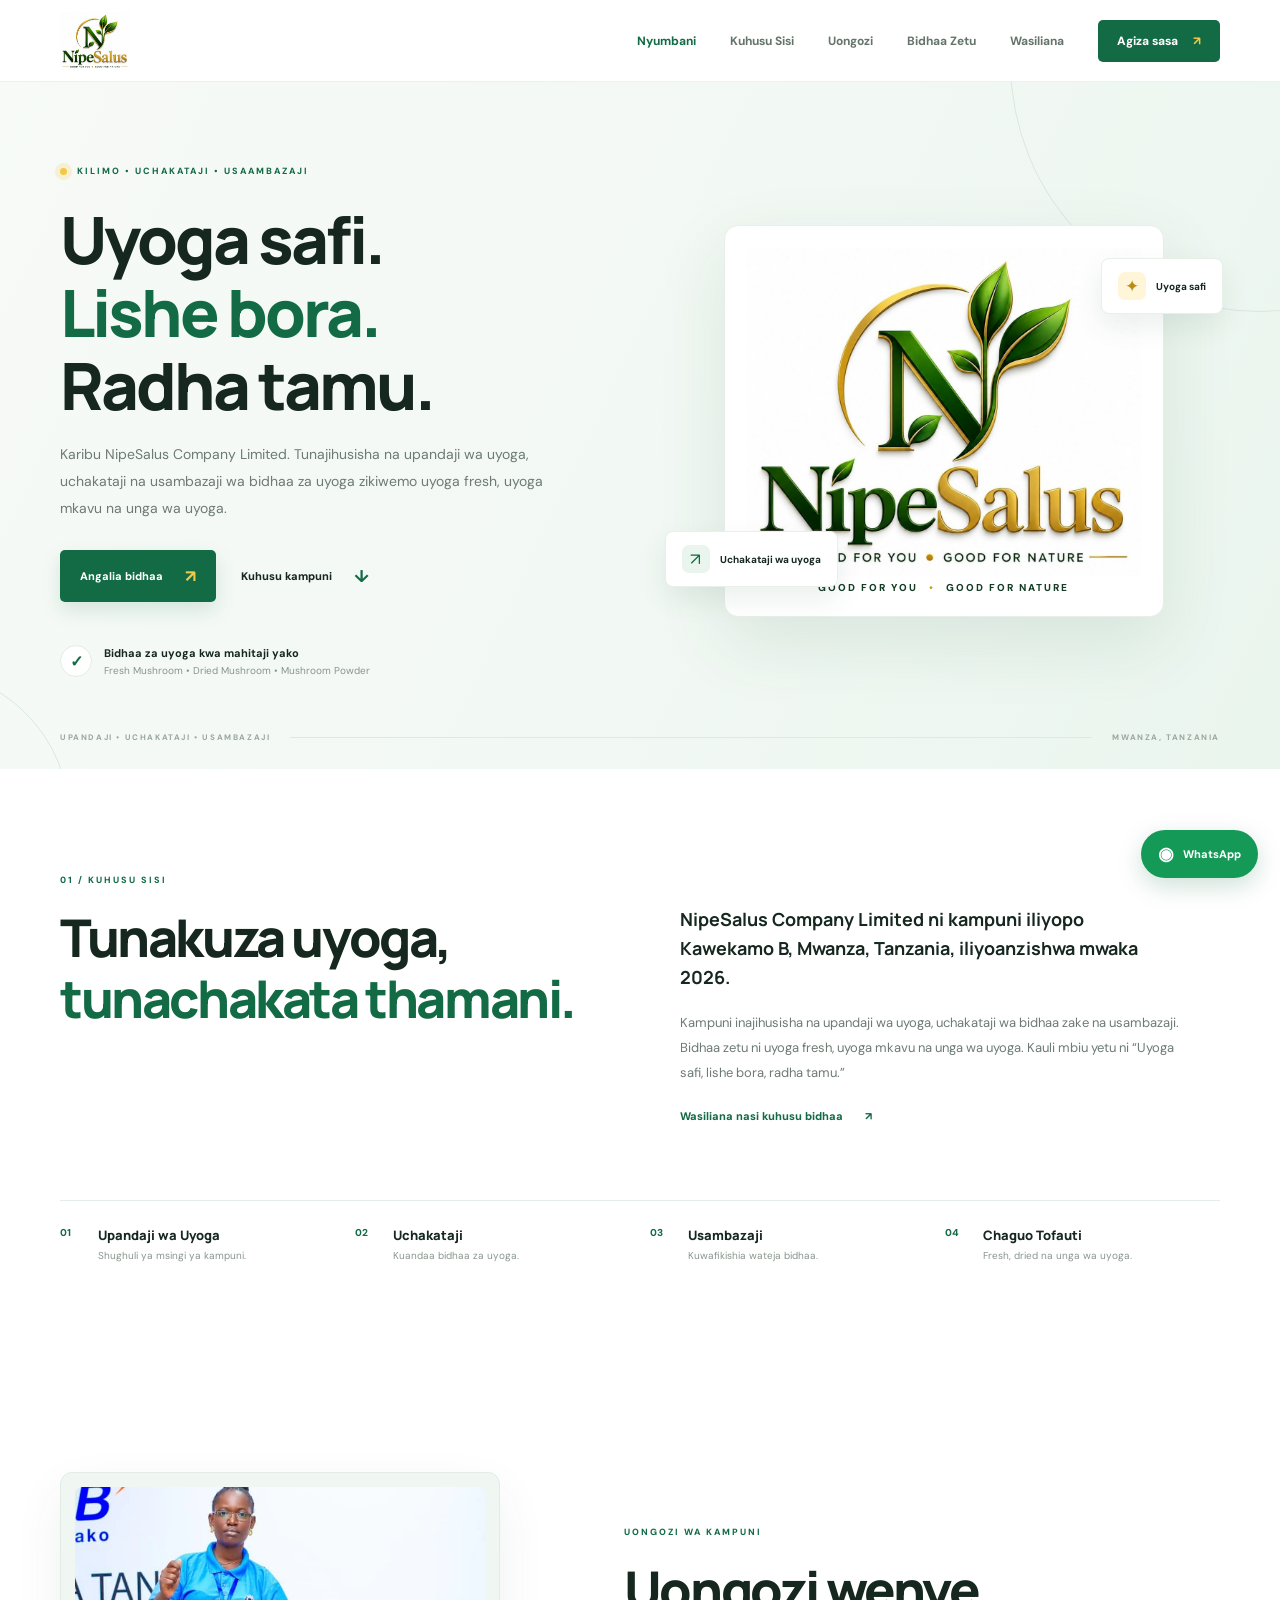
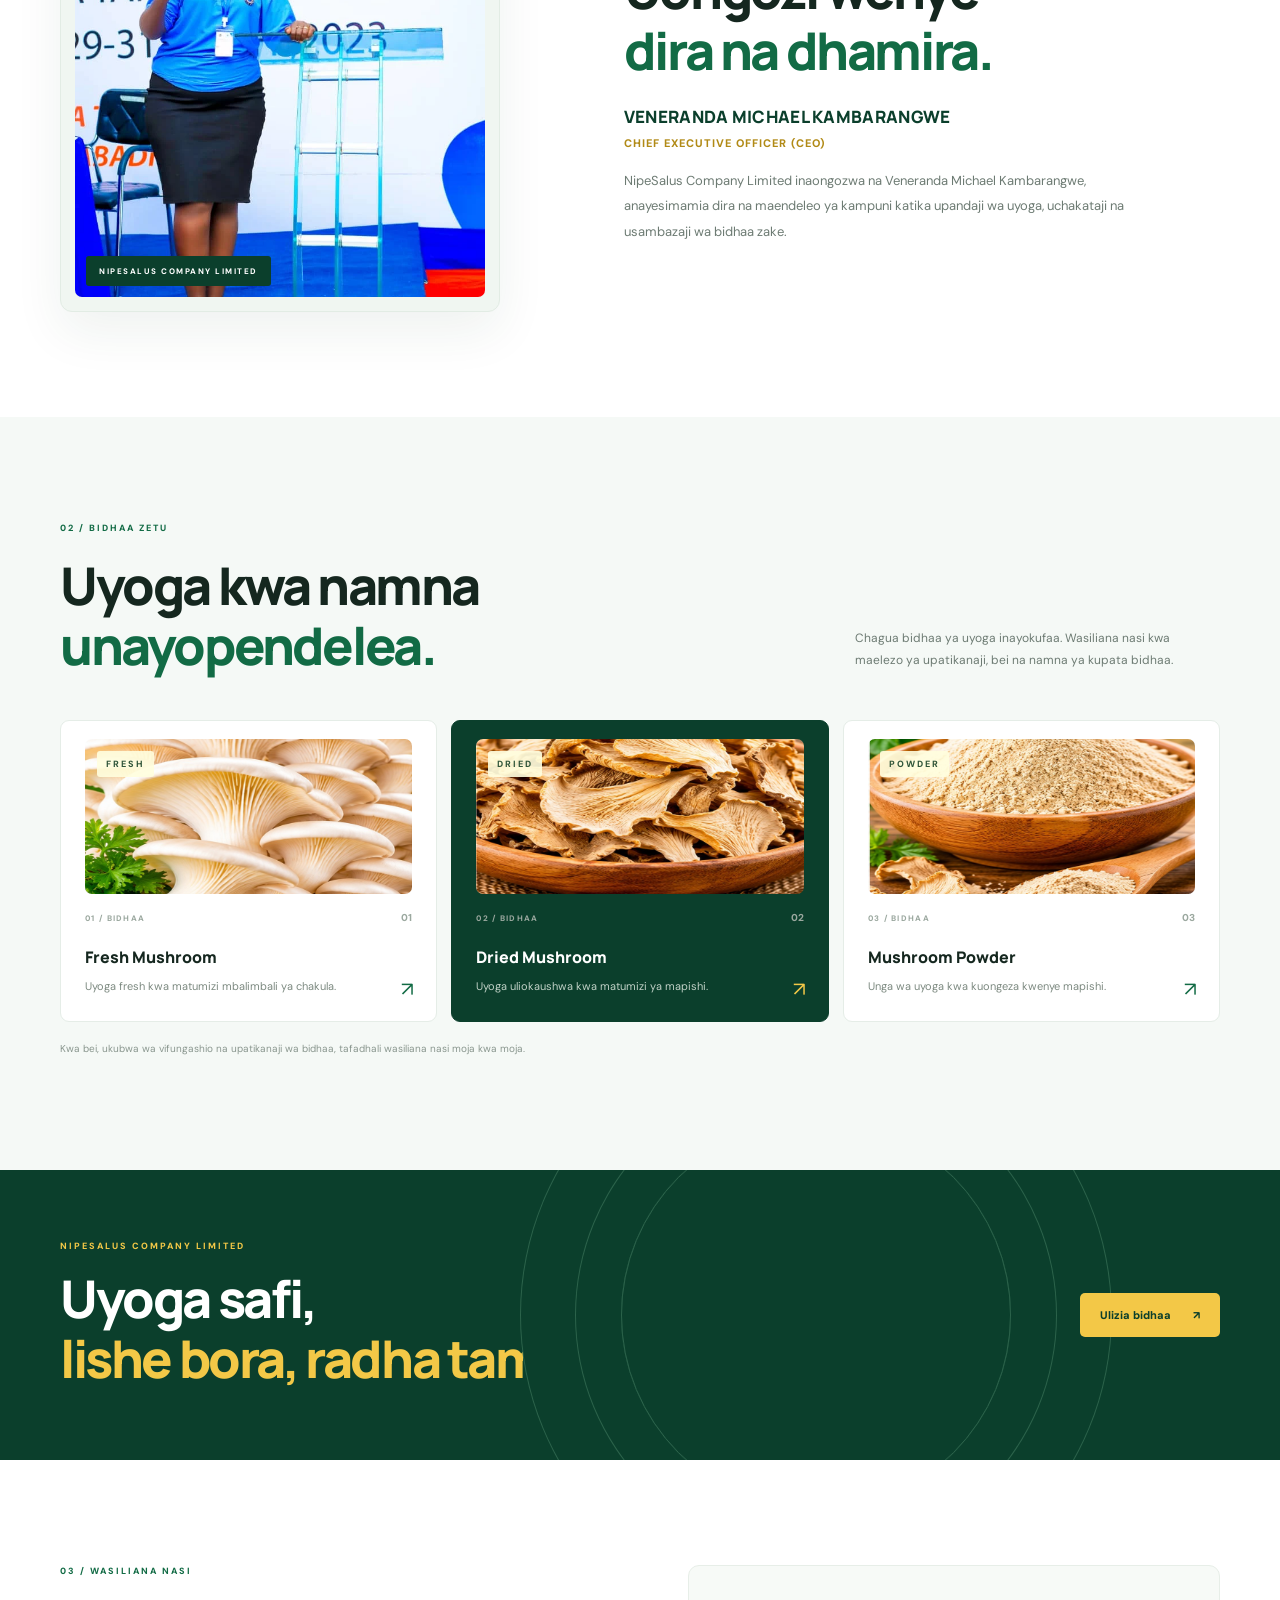
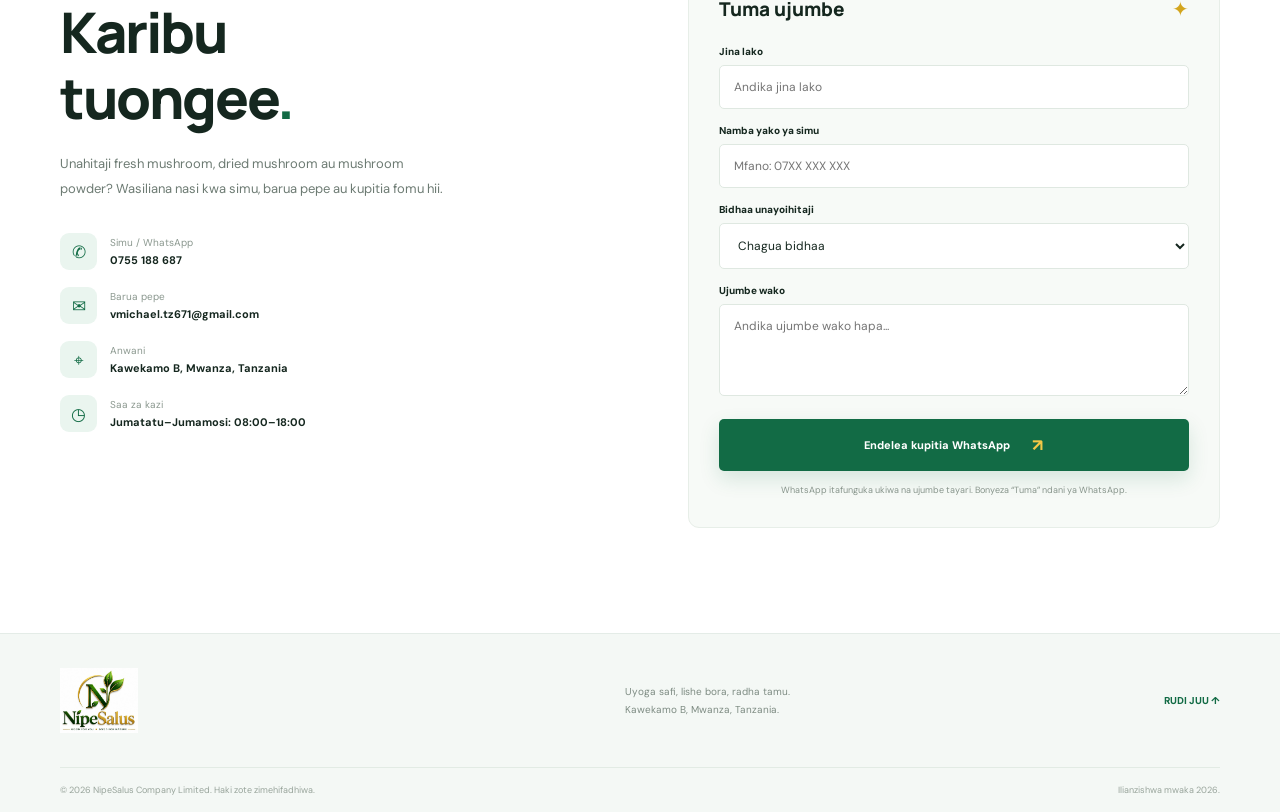
<file: index.html>
<!DOCTYPE html>
<html lang="sw">
<head><meta name="google-site-verification" content="c5DH0BbM_7Iq40_Uz6I-MLhCEHagYFZT94vHv1Lw2dY" />
  <meta charset="UTF-8">
  <meta name="viewport" content="width=device-width, initial-scale=1.0">
  <meta name="description" content="NipeSalus Company Limited ya Mwanza: upandaji wa uyoga, uchakataji na usambazaji wa uyoga fresh, dried na mushroom powder. Uyoga safi, lishe bora, radha tamu.">
  <meta name="theme-color" content="#126b45">
  <title>NipeSalus Company Limited | Uyoga Safi, Lishe Bora, Radha Tamu</title>
  <link rel="preconnect" href="https://fonts.googleapis.com">
  <link rel="preconnect" href="https://fonts.gstatic.com" crossorigin>
  <link href="https://fonts.googleapis.com/css2?family=DM+Sans:wght@400;500;600;700;800&family=Manrope:wght@400;500;600;700;800&display=swap" rel="stylesheet">
  <link rel="stylesheet" href="style.css">
  <script src="script.js" defer></script>
</head>
<body>
  <header class="header">
    <nav class="nav container" aria-label="Menyu kuu">
      <a class="brand" href="#nyumbani" aria-label="NipeSalus mwanzo">
        <img class="brand-logo" src="assets/nipesalus-logo.jpg" alt="Nembo ya NipeSalus Company Limited">
      </a>
      <button class="menu-toggle" type="button" aria-label="Fungua menyu" aria-expanded="false" aria-controls="nav-links">
        <span></span><span></span><span></span>
      </button>
      <div class="nav-links" id="nav-links">
        <a class="nav-link active" href="#nyumbani">Nyumbani</a>
        <a class="nav-link" href="#kuhusu">Kuhusu Sisi</a>
        <a class="nav-link" href="#uongozi">Uongozi</a>
        <a class="nav-link" href="#bidhaa">Bidhaa Zetu</a>
        <a class="nav-link" href="#wasiliana">Wasiliana</a>
        <a class="nav-cta" href="#wasiliana">Agiza sasa <span>↗</span></a>
      </div>
    </nav>
  </header>

  <main>
    <section class="hero" id="nyumbani">
      <div class="hero-shape shape-one"></div><div class="hero-shape shape-two"></div>
      <div class="container hero-grid">
        <div class="hero-copy">
          <div class="eyebrow"><i></i> KILIMO • UCHAKATAJI • USAAMBAZAJI</div>
          <h1>Uyoga safi.<br><span>Lishe bora.</span><br>Radha tamu.</h1>
          <p class="hero-text">Karibu NipeSalus Company Limited. Tunajihusisha na upandaji wa uyoga, uchakataji na usambazaji wa bidhaa za uyoga zikiwemo uyoga fresh, uyoga mkavu na unga wa uyoga.</p>
          <div class="hero-actions">
            <a class="button button-primary" href="#bidhaa">Angalia bidhaa <span>↗</span></a>
            <a class="button button-quiet" href="#kuhusu">Kuhusu kampuni <span>↓</span></a>
          </div>
          <div class="hero-note"><span class="note-icon">✓</span><span><b>Bidhaa za uyoga kwa mahitaji yako</b><small>Fresh Mushroom • Dried Mushroom • Mushroom Powder</small></span></div>
        </div>
        <div class="hero-art logo-art" aria-label="Nembo ya NipeSalus Company Limited">
          <div class="art-ring ring-a"></div><div class="art-ring ring-b"></div>
          <div class="logo-panel"><img src="assets/nipesalus-logo.jpg" alt="NipeSalus — Good for You, Good for Nature"><p>GOOD FOR YOU <span>•</span> GOOD FOR NATURE</p></div>
          <div class="floating floating-top"><span>✦</span><b>Uyoga safi</b></div>
          <div class="floating floating-bottom"><span>↗</span><b>Uchakataji wa uyoga</b></div>
        </div>
      </div>
      <div class="container hero-foot"><span>UPANDAJI • UCHAKATAJI • USAMBAZAJI</span><i></i><span>MWANZA, TANZANIA</span></div>
    </section>

    <section class="about section-pad" id="kuhusu">
      <div class="container">
        <div class="about-grid">
          <div><div class="kicker">01 / KUHUSU SISI</div><h2>Tunakuza uyoga,<br><span>tunachakata thamani.</span></h2></div>
          <div class="about-copy">
            <p class="lead">NipeSalus Company Limited ni kampuni iliyopo Kawekamo B, Mwanza, Tanzania, iliyoanzishwa mwaka 2026.</p>
            <p>Kampuni inajihusisha na upandaji wa uyoga, uchakataji wa bidhaa zake na usambazaji. Bidhaa zetu ni uyoga fresh, uyoga mkavu na unga wa uyoga. Kauli mbiu yetu ni “Uyoga safi, lishe bora, radha tamu.”</p>
            <a class="text-link" href="#wasiliana">Wasiliana nasi kuhusu bidhaa <span>↗</span></a>
          </div>
        </div>
        <div class="values">
          <article><span>01</span><b>Upandaji wa Uyoga</b><small>Shughuli ya msingi ya kampuni.</small></article>
          <article><span>02</span><b>Uchakataji</b><small>Kuandaa bidhaa za uyoga.</small></article>
          <article><span>03</span><b>Usambazaji</b><small>Kuwafikishia wateja bidhaa.</small></article>
          <article><span>04</span><b>Chaguo Tofauti</b><small>Fresh, dried na unga wa uyoga.</small></article>
        </div>
      </div>
    </section>

    <section class="leadership section-pad" id="uongozi">
      <div class="container leadership-grid">
        <div class="leadership-photo-wrap">
          <img class="leadership-photo" src="assets/ceo-veneranda.webp" alt="Veneranda Michael Kambarangwe, CEO wa NipeSalus Company Limited">
          <span class="leadership-photo-label">NIPESALUS COMPANY LIMITED</span>
        </div>
        <div class="leadership-copy">
          <div class="kicker">UONGOZI WA KAMPUNI</div>
          <h2>Uongozi wenye<br><span>dira na dhamira.</span></h2>
          <h3>VENERANDA MICHAEL KAMBARANGWE</h3>
          <p class="leadership-role">Chief Executive Officer (CEO)</p>
          <p>NipeSalus Company Limited inaongozwa na Veneranda Michael Kambarangwe, anayesimamia dira na maendeleo ya kampuni katika upandaji wa uyoga, uchakataji na usambazaji wa bidhaa zake.</p>
        </div>
      </div>
    </section>

    <section class="services section-pad" id="bidhaa">
      <div class="container">
        <div class="services-heading">
          <div><div class="kicker">02 / BIDHAA ZETU</div><h2>Uyoga kwa namna<br><span>unayopendelea.</span></h2></div>
          <p>Chagua bidhaa ya uyoga inayokufaa. Wasiliana nasi kwa maelezo ya upatikanaji, bei na namna ya kupata bidhaa.</p>
        </div>
        <div class="service-grid product-grid">
          <article class="service-card product-card"><div class="product-visual"><img src="assets/fresh-mushroom.jpg" alt="Picha ya uyoga fresh"><span>FRESH</span></div><div class="service-top"><span class="product-tag">01 / BIDHAA</span><span>01</span></div><h3>Fresh Mushroom</h3><p>Uyoga fresh kwa matumizi mbalimbali ya chakula.</p><a href="#wasiliana" aria-label="Ulizia Fresh Mushroom">↗</a></article>
          <article class="service-card product-card featured"><div class="product-visual"><img src="assets/dried-mushroom.jpg" alt="Picha ya uyoga uliokaushwa"><span>DRIED</span></div><div class="service-top"><span class="product-tag">02 / BIDHAA</span><span>02</span></div><h3>Dried Mushroom</h3><p>Uyoga uliokaushwa kwa matumizi ya mapishi.</p><a href="#wasiliana" aria-label="Ulizia Dried Mushroom">↗</a></article>
          <article class="service-card product-card"><div class="product-visual"><img src="assets/mushroom-powder.jpg" alt="Picha ya unga wa uyoga"><span>POWDER</span></div><div class="service-top"><span class="product-tag">03 / BIDHAA</span><span>03</span></div><h3>Mushroom Powder</h3><p>Unga wa uyoga kwa kuongeza kwenye mapishi.</p><a href="#wasiliana" aria-label="Ulizia Mushroom Powder">↗</a></article>
        </div>
        <p class="service-disclaimer">Kwa bei, ukubwa wa vifungashio na upatikanaji wa bidhaa, tafadhali wasiliana nasi moja kwa moja.</p>
      </div>
    </section>

    <section class="cta-band">
      <div class="container cta-inner"><div><div class="kicker">NIPESALUS COMPANY LIMITED</div><h2>Uyoga safi,<br><span>lishe bora, radha tamu.</span></h2></div><a class="button button-light" href="#wasiliana">Ulizia bidhaa <span>↗</span></a><div class="cta-orbit"></div></div>
    </section>

    <section class="contact section-pad" id="wasiliana">
      <div class="container contact-grid">
        <div class="contact-copy">
          <div class="kicker">03 / WASILIANA NASI</div><h2>Karibu<br>tuongee<span>.</span></h2>
          <p>Unahitaji fresh mushroom, dried mushroom au mushroom powder? Wasiliana nasi kwa simu, barua pepe au kupitia fomu hii.</p>
          <div class="contact-detail"><span class="detail-icon">✆</span><span><small>Simu / WhatsApp</small><b>0755 188 687</b></span></div>
          <div class="contact-detail"><span class="detail-icon">✉</span><span><small>Barua pepe</small><b>vmichael.tz671@gmail.com</b></span></div>
          <div class="contact-detail"><span class="detail-icon">⌖</span><span><small>Anwani</small><b>Kawekamo B, Mwanza, Tanzania</b></span></div>
          <div class="contact-detail"><span class="detail-icon">◷</span><span><small>Saa za kazi</small><b>Jumatatu–Jumamosi: 08:00–18:00</b></span></div>
        </div>
        <form class="contact-form" id="contact-form">
          <div class="form-heading"><h3>Tuma ujumbe</h3><span>✦</span></div>
          <label for="name">Jina lako</label><input id="name" name="name" type="text" placeholder="Andika jina lako" required>
          <label for="phone">Namba yako ya simu</label><input id="phone" name="phone" type="tel" placeholder="Mfano: 07XX XXX XXX" required>
          <label for="topic">Bidhaa unayoihitaji</label>
          <select id="topic" name="topic" required><option value="">Chagua bidhaa</option><option>Fresh Mushroom</option><option>Dried Mushroom</option><option>Mushroom Powder</option><option>Kuulizia bidhaa zote</option><option>Ushirikiano wa biashara</option><option>Mengineyo</option></select>
          <label for="message">Ujumbe wako</label><textarea id="message" name="message" rows="4" placeholder="Andika ujumbe wako hapa..." required></textarea>
          <button class="button button-primary submit-button" type="submit">Endelea kupitia WhatsApp <span>↗</span></button>
          <p class="form-note">WhatsApp itafunguka ukiwa na ujumbe tayari. Bonyeza “Tuma” ndani ya WhatsApp.</p>
        </form>
      </div>
    </section>
  </main>

  <footer class="footer">
    <div class="container footer-main">
      <a class="brand" href="#nyumbani"><img class="brand-logo" src="assets/nipesalus-logo.jpg" alt="Nembo ya NipeSalus Company Limited"></a>
      <p>Uyoga safi, lishe bora, radha tamu.<br>Kawekamo B, Mwanza, Tanzania.</p>
      <a class="back-top" href="#nyumbani">RUDI JUU ↑</a>
    </div>
    <div class="container footer-bottom"><span>© <span id="year"></span> NipeSalus Company Limited. Haki zote zimehifadhiwa.</span><span>Ilianzishwa mwaka 2026.</span></div>
  </footer>

  <a class="whatsapp-float" id="whatsapp-link" href="#" target="_blank" rel="noopener noreferrer" aria-label="Wasiliana nasi kupitia WhatsApp"><span>◉</span> WhatsApp</a>
</body>
</html>
</file>
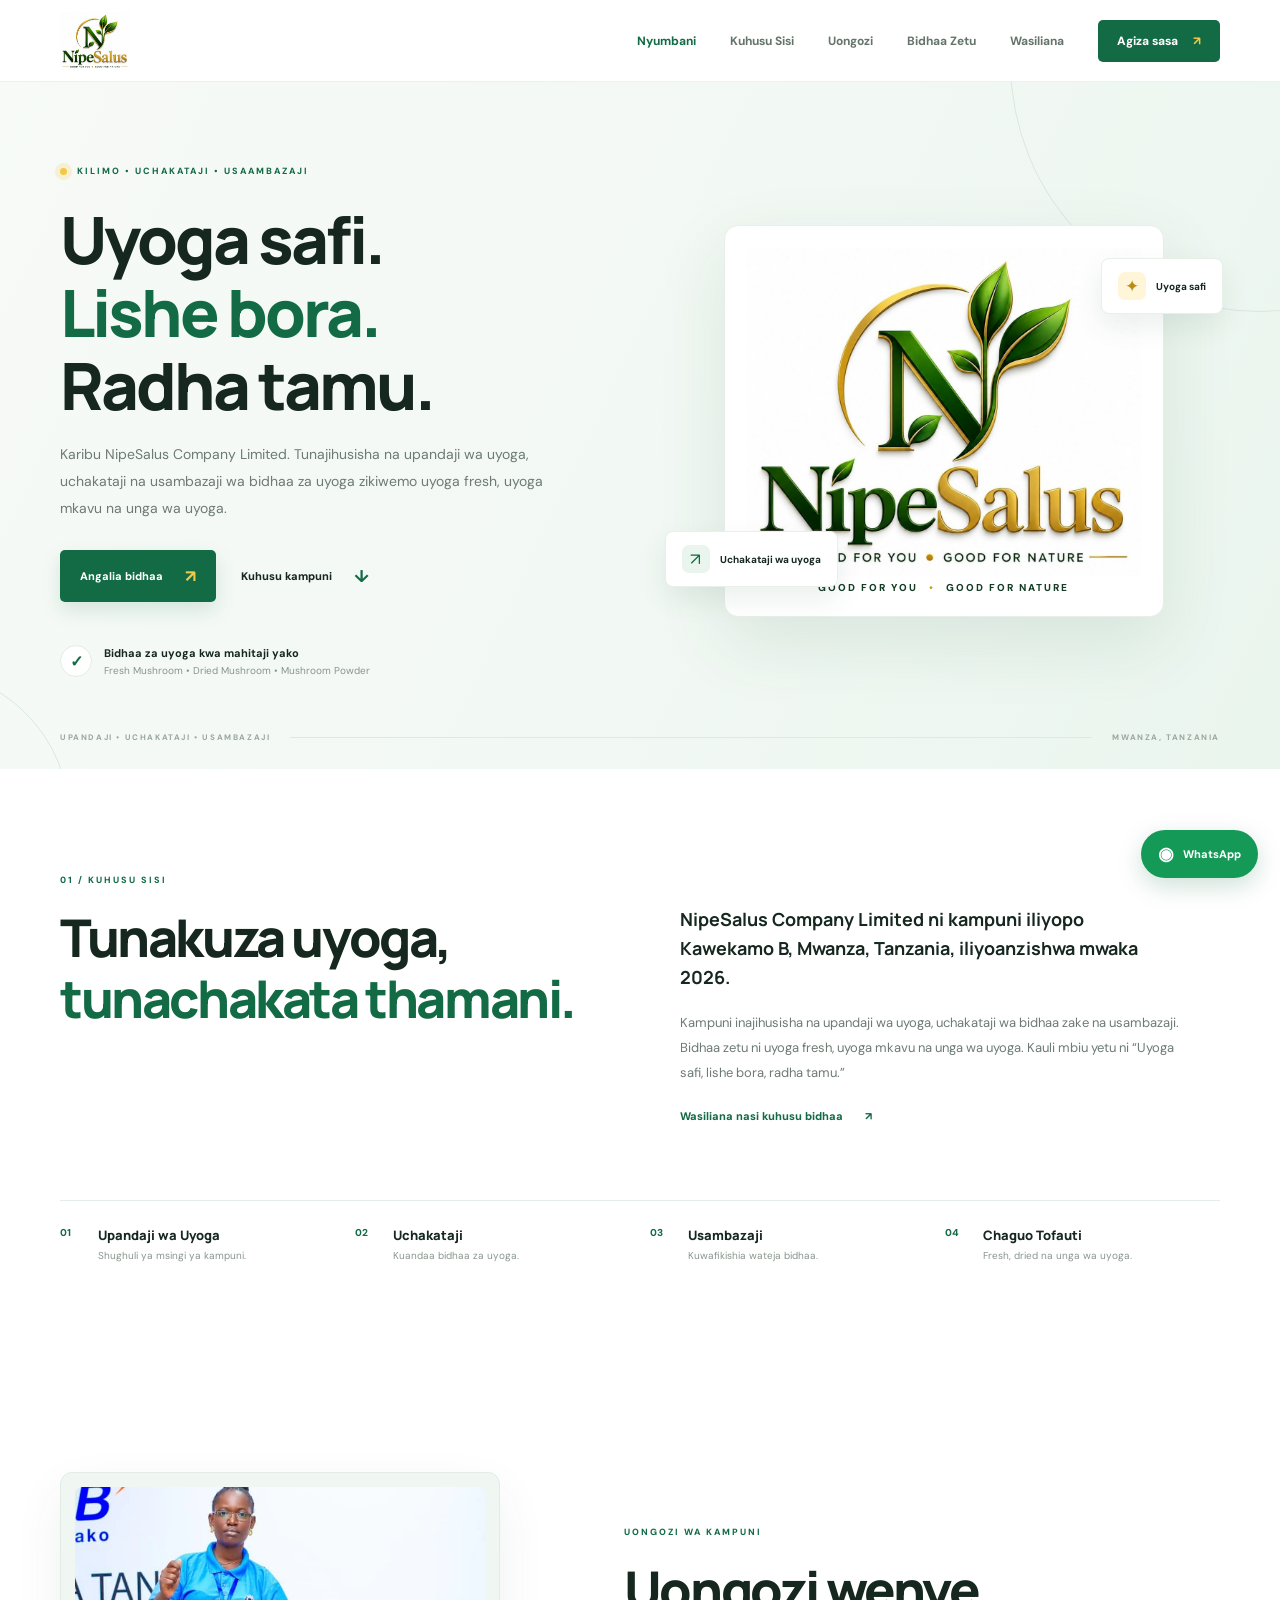
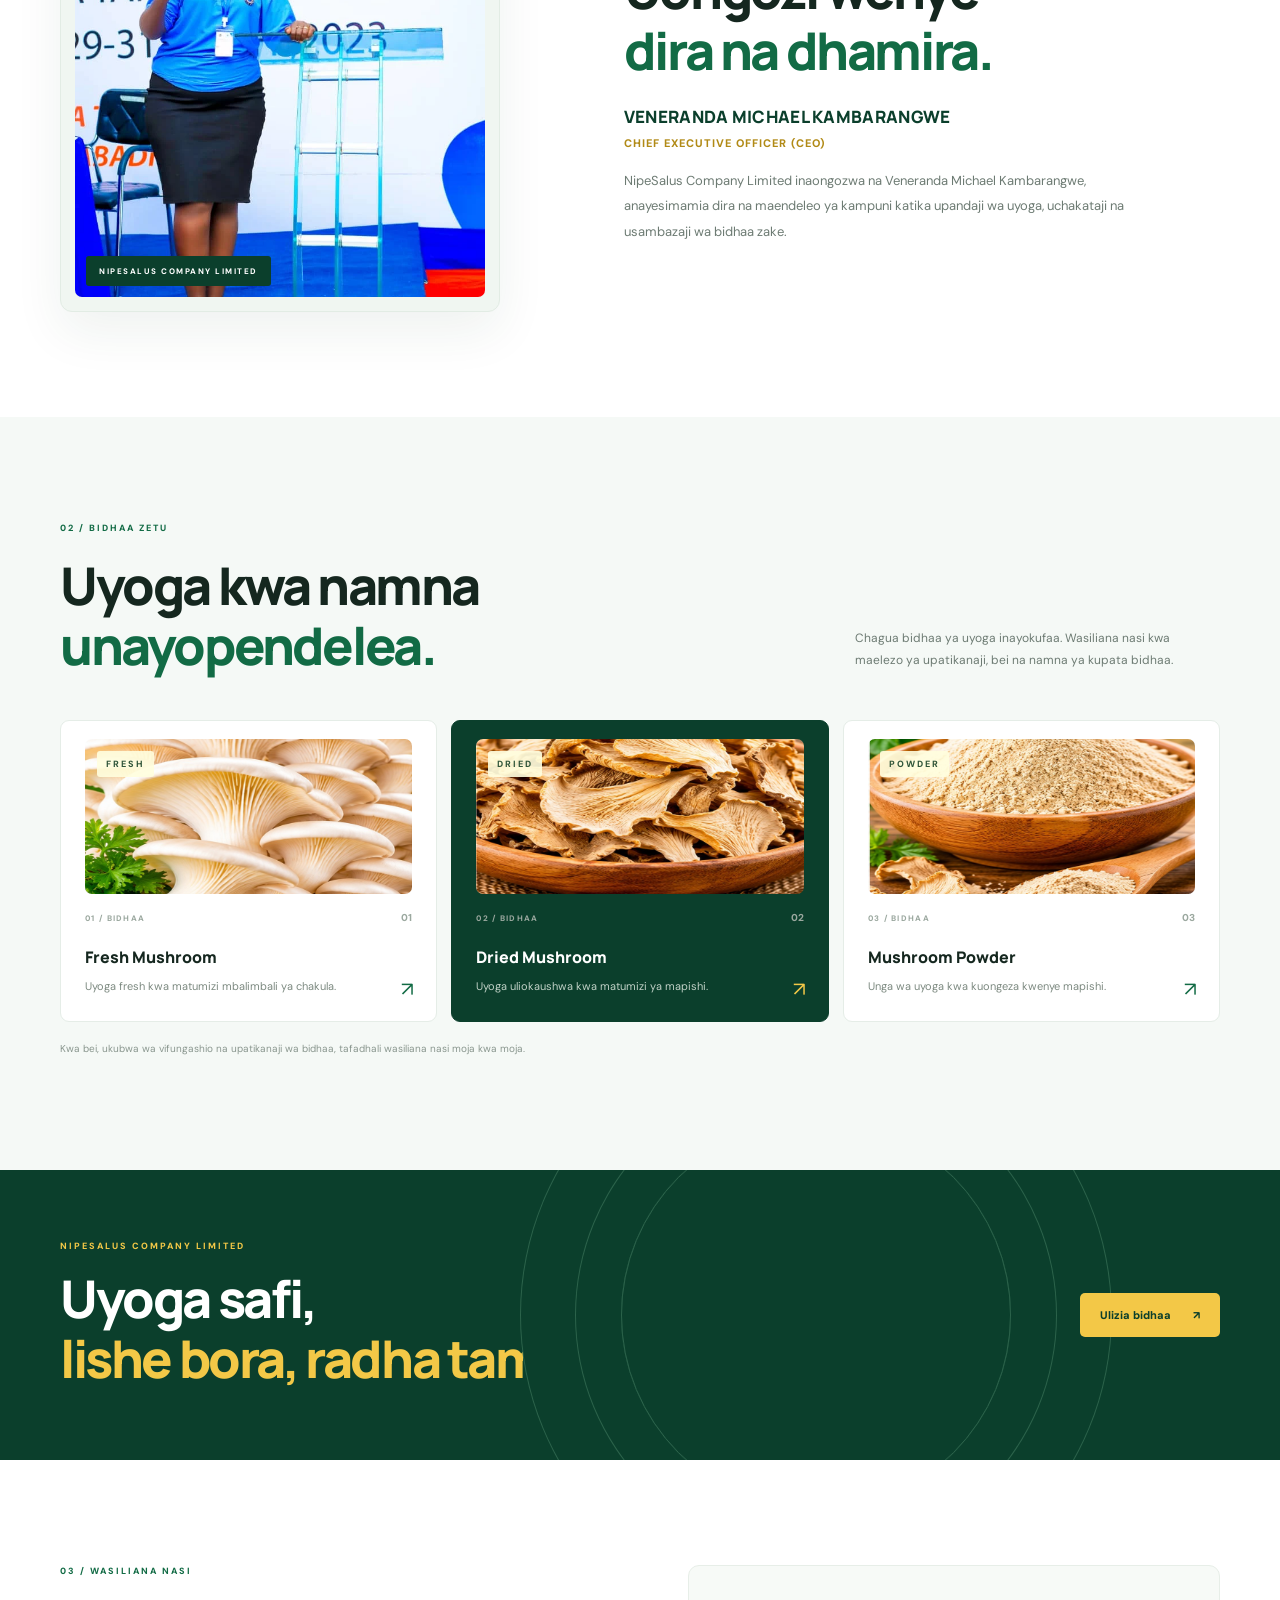
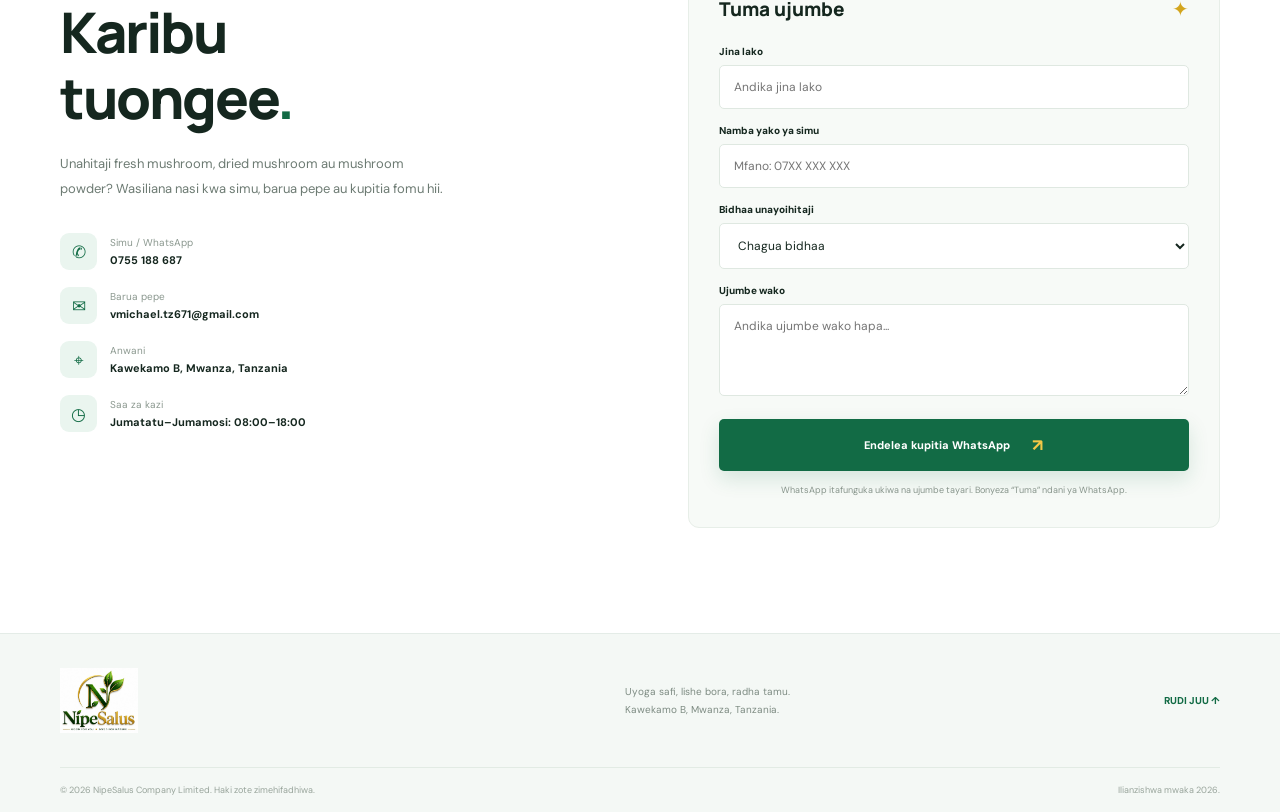
<file: nipesalus-company/index.html>
<!DOCTYPE html>
<html lang="sw">
<head>
  <meta charset="UTF-8">
  <meta name="viewport" content="width=device-width, initial-scale=1.0">
  <meta name="description" content="NipeSalus Company Limited ya Mwanza: upandaji wa uyoga, uchakataji na usambazaji wa uyoga fresh, dried na mushroom powder. Uyoga safi, lishe bora, radha tamu.">
  <meta name="theme-color" content="#126b45">
  <title>NipeSalus Company Limited | Uyoga Safi, Lishe Bora, Radha Tamu</title>
  <link rel="preconnect" href="https://fonts.googleapis.com">
  <link rel="preconnect" href="https://fonts.gstatic.com" crossorigin>
  <link href="https://fonts.googleapis.com/css2?family=DM+Sans:wght@400;500;600;700;800&family=Manrope:wght@400;500;600;700;800&display=swap" rel="stylesheet">
  <link rel="stylesheet" href="style.css">
  <script src="script.js" defer></script>
</head>
<body>
  <header class="header">
    <nav class="nav container" aria-label="Menyu kuu">
      <a class="brand" href="#nyumbani" aria-label="NipeSalus mwanzo">
        <img class="brand-logo" src="assets/nipesalus-logo.jpg" alt="Nembo ya NipeSalus Company Limited">
      </a>
      <button class="menu-toggle" type="button" aria-label="Fungua menyu" aria-expanded="false" aria-controls="nav-links">
        <span></span><span></span><span></span>
      </button>
      <div class="nav-links" id="nav-links">
        <a class="nav-link active" href="#nyumbani">Nyumbani</a>
        <a class="nav-link" href="#kuhusu">Kuhusu Sisi</a>
        <a class="nav-link" href="#uongozi">Uongozi</a>
        <a class="nav-link" href="#bidhaa">Bidhaa Zetu</a>
        <a class="nav-link" href="#wasiliana">Wasiliana</a>
        <a class="nav-cta" href="#wasiliana">Agiza sasa <span>↗</span></a>
      </div>
    </nav>
  </header>

  <main>
    <section class="hero" id="nyumbani">
      <div class="hero-shape shape-one"></div><div class="hero-shape shape-two"></div>
      <div class="container hero-grid">
        <div class="hero-copy">
          <div class="eyebrow"><i></i> KILIMO • UCHAKATAJI • USAAMBAZAJI</div>
          <h1>Uyoga safi.<br><span>Lishe bora.</span><br>Radha tamu.</h1>
          <p class="hero-text">Karibu NipeSalus Company Limited. Tunajihusisha na upandaji wa uyoga, uchakataji na usambazaji wa bidhaa za uyoga zikiwemo uyoga fresh, uyoga mkavu na unga wa uyoga.</p>
          <div class="hero-actions">
            <a class="button button-primary" href="#bidhaa">Angalia bidhaa <span>↗</span></a>
            <a class="button button-quiet" href="#kuhusu">Kuhusu kampuni <span>↓</span></a>
          </div>
          <div class="hero-note"><span class="note-icon">✓</span><span><b>Bidhaa za uyoga kwa mahitaji yako</b><small>Fresh Mushroom • Dried Mushroom • Mushroom Powder</small></span></div>
        </div>
        <div class="hero-art logo-art" aria-label="Nembo ya NipeSalus Company Limited">
          <div class="art-ring ring-a"></div><div class="art-ring ring-b"></div>
          <div class="logo-panel"><img src="assets/nipesalus-logo.jpg" alt="NipeSalus — Good for You, Good for Nature"><p>GOOD FOR YOU <span>•</span> GOOD FOR NATURE</p></div>
          <div class="floating floating-top"><span>✦</span><b>Uyoga safi</b></div>
          <div class="floating floating-bottom"><span>↗</span><b>Uchakataji wa uyoga</b></div>
        </div>
      </div>
      <div class="container hero-foot"><span>UPANDAJI • UCHAKATAJI • USAMBAZAJI</span><i></i><span>MWANZA, TANZANIA</span></div>
    </section>

    <section class="about section-pad" id="kuhusu">
      <div class="container">
        <div class="about-grid">
          <div><div class="kicker">01 / KUHUSU SISI</div><h2>Tunakuza uyoga,<br><span>tunachakata thamani.</span></h2></div>
          <div class="about-copy">
            <p class="lead">NipeSalus Company Limited ni kampuni iliyopo Kawekamo B, Mwanza, Tanzania, iliyoanzishwa mwaka 2026.</p>
            <p>Kampuni inajihusisha na upandaji wa uyoga, uchakataji wa bidhaa zake na usambazaji. Bidhaa zetu ni uyoga fresh, uyoga mkavu na unga wa uyoga. Kauli mbiu yetu ni “Uyoga safi, lishe bora, radha tamu.”</p>
            <a class="text-link" href="#wasiliana">Wasiliana nasi kuhusu bidhaa <span>↗</span></a>
          </div>
        </div>
        <div class="values">
          <article><span>01</span><b>Upandaji wa Uyoga</b><small>Shughuli ya msingi ya kampuni.</small></article>
          <article><span>02</span><b>Uchakataji</b><small>Kuandaa bidhaa za uyoga.</small></article>
          <article><span>03</span><b>Usambazaji</b><small>Kuwafikishia wateja bidhaa.</small></article>
          <article><span>04</span><b>Chaguo Tofauti</b><small>Fresh, dried na unga wa uyoga.</small></article>
        </div>
      </div>
    </section>

    <section class="leadership section-pad" id="uongozi">
      <div class="container leadership-grid">
        <div class="leadership-photo-wrap">
          <img class="leadership-photo" src="assets/ceo-veneranda.webp" alt="Veneranda Michael Kambarangwe, CEO wa NipeSalus Company Limited">
          <span class="leadership-photo-label">NIPESALUS COMPANY LIMITED</span>
        </div>
        <div class="leadership-copy">
          <div class="kicker">UONGOZI WA KAMPUNI</div>
          <h2>Uongozi wenye<br><span>dira na dhamira.</span></h2>
          <h3>VENERANDA MICHAEL KAMBARANGWE</h3>
          <p class="leadership-role">Chief Executive Officer (CEO)</p>
          <p>NipeSalus Company Limited inaongozwa na Veneranda Michael Kambarangwe, anayesimamia dira na maendeleo ya kampuni katika upandaji wa uyoga, uchakataji na usambazaji wa bidhaa zake.</p>
        </div>
      </div>
    </section>

    <section class="services section-pad" id="bidhaa">
      <div class="container">
        <div class="services-heading">
          <div><div class="kicker">02 / BIDHAA ZETU</div><h2>Uyoga kwa namna<br><span>unayopendelea.</span></h2></div>
          <p>Chagua bidhaa ya uyoga inayokufaa. Wasiliana nasi kwa maelezo ya upatikanaji, bei na namna ya kupata bidhaa.</p>
        </div>
        <div class="service-grid product-grid">
          <article class="service-card product-card"><div class="product-visual"><img src="assets/fresh-mushroom.jpg" alt="Picha ya uyoga fresh"><span>FRESH</span></div><div class="service-top"><span class="product-tag">01 / BIDHAA</span><span>01</span></div><h3>Fresh Mushroom</h3><p>Uyoga fresh kwa matumizi mbalimbali ya chakula.</p><a href="#wasiliana" aria-label="Ulizia Fresh Mushroom">↗</a></article>
          <article class="service-card product-card featured"><div class="product-visual"><img src="assets/dried-mushroom.jpg" alt="Picha ya uyoga uliokaushwa"><span>DRIED</span></div><div class="service-top"><span class="product-tag">02 / BIDHAA</span><span>02</span></div><h3>Dried Mushroom</h3><p>Uyoga uliokaushwa kwa matumizi ya mapishi.</p><a href="#wasiliana" aria-label="Ulizia Dried Mushroom">↗</a></article>
          <article class="service-card product-card"><div class="product-visual"><img src="assets/mushroom-powder.jpg" alt="Picha ya unga wa uyoga"><span>POWDER</span></div><div class="service-top"><span class="product-tag">03 / BIDHAA</span><span>03</span></div><h3>Mushroom Powder</h3><p>Unga wa uyoga kwa kuongeza kwenye mapishi.</p><a href="#wasiliana" aria-label="Ulizia Mushroom Powder">↗</a></article>
        </div>
        <p class="service-disclaimer">Kwa bei, ukubwa wa vifungashio na upatikanaji wa bidhaa, tafadhali wasiliana nasi moja kwa moja.</p>
      </div>
    </section>

    <section class="cta-band">
      <div class="container cta-inner"><div><div class="kicker">NIPESALUS COMPANY LIMITED</div><h2>Uyoga safi,<br><span>lishe bora, radha tamu.</span></h2></div><a class="button button-light" href="#wasiliana">Ulizia bidhaa <span>↗</span></a><div class="cta-orbit"></div></div>
    </section>

    <section class="contact section-pad" id="wasiliana">
      <div class="container contact-grid">
        <div class="contact-copy">
          <div class="kicker">03 / WASILIANA NASI</div><h2>Karibu<br>tuongee<span>.</span></h2>
          <p>Unahitaji fresh mushroom, dried mushroom au mushroom powder? Wasiliana nasi kwa simu, barua pepe au kupitia fomu hii.</p>
          <div class="contact-detail"><span class="detail-icon">✆</span><span><small>Simu / WhatsApp</small><b>0755 188 687</b></span></div>
          <div class="contact-detail"><span class="detail-icon">✉</span><span><small>Barua pepe</small><b>vmichael.tz671@gmail.com</b></span></div>
          <div class="contact-detail"><span class="detail-icon">⌖</span><span><small>Anwani</small><b>Kawekamo B, Mwanza, Tanzania</b></span></div>
          <div class="contact-detail"><span class="detail-icon">◷</span><span><small>Saa za kazi</small><b>Jumatatu–Jumamosi: 08:00–18:00</b></span></div>
        </div>
        <form class="contact-form" id="contact-form">
          <div class="form-heading"><h3>Tuma ujumbe</h3><span>✦</span></div>
          <label for="name">Jina lako</label><input id="name" name="name" type="text" placeholder="Andika jina lako" required>
          <label for="phone">Namba yako ya simu</label><input id="phone" name="phone" type="tel" placeholder="Mfano: 07XX XXX XXX" required>
          <label for="topic">Bidhaa unayoihitaji</label>
          <select id="topic" name="topic" required><option value="">Chagua bidhaa</option><option>Fresh Mushroom</option><option>Dried Mushroom</option><option>Mushroom Powder</option><option>Kuulizia bidhaa zote</option><option>Ushirikiano wa biashara</option><option>Mengineyo</option></select>
          <label for="message">Ujumbe wako</label><textarea id="message" name="message" rows="4" placeholder="Andika ujumbe wako hapa..." required></textarea>
          <button class="button button-primary submit-button" type="submit">Endelea kupitia WhatsApp <span>↗</span></button>
          <p class="form-note">WhatsApp itafunguka ukiwa na ujumbe tayari. Bonyeza “Tuma” ndani ya WhatsApp.</p>
        </form>
      </div>
    </section>
  </main>

  <footer class="footer">
    <div class="container footer-main">
      <a class="brand" href="#nyumbani"><img class="brand-logo" src="assets/nipesalus-logo.jpg" alt="Nembo ya NipeSalus Company Limited"></a>
      <p>Uyoga safi, lishe bora, radha tamu.<br>Kawekamo B, Mwanza, Tanzania.</p>
      <a class="back-top" href="#nyumbani">RUDI JUU ↑</a>
    </div>
    <div class="container footer-bottom"><span>© <span id="year"></span> NipeSalus Company Limited. Haki zote zimehifadhiwa.</span><span>Ilianzishwa mwaka 2026.</span></div>
  </footer>

  <a class="whatsapp-float" id="whatsapp-link" href="#" target="_blank" rel="noopener noreferrer" aria-label="Wasiliana nasi kupitia WhatsApp"><span>◉</span> WhatsApp</a>
</body>
</html>
</file>
<file: style.css>
:root{--green:#126b45;--green-dark:#0b3f2c;--green-soft:#eaf5ef;--yellow:#f3c847;--ink:#15271f;--muted:#6d7b73;--line:#e4ece7;--pale:#f5f9f6;--white:#fff;--font:"DM Sans",sans-serif;--display:"Manrope",sans-serif}
*{box-sizing:border-box}html{scroll-behavior:smooth;scroll-padding-top:88px}body{margin:0;font-family:var(--font);color:var(--ink);background:#fff}a{color:inherit;text-decoration:none}.container{width:min(1160px,calc(100% - 64px));margin:auto}.header{height:82px;background:#ffffffed;backdrop-filter:blur(14px);position:sticky;top:0;z-index:30;border-bottom:1px solid #edf1ed}.nav{height:100%;display:flex;align-items:center;justify-content:space-between}.brand{display:flex;align-items:center;gap:11px}.brand-mark{width:42px;height:42px;border-radius:12px;background:var(--green);color:#fff;display:grid;place-items:center;font:800 22px var(--display);box-shadow:0 7px 18px #126b4526}.brand-mark span{color:var(--yellow)}.brand-name{font:800 16px var(--display);letter-spacing:-.5px}.brand-name small{display:block;font:700 8px var(--font);letter-spacing:2px;color:#829087;margin-top:2px}.nav-links{display:flex;align-items:center;gap:34px}.nav-link{font-size:12px;font-weight:700;color:#65746b;transition:.2s}.nav-link:hover,.nav-link.active{color:var(--green)}.nav-cta{background:var(--green);color:white;padding:13px 19px;border-radius:5px;font-size:12px;font-weight:800}.nav-cta span{color:var(--yellow);margin-left:12px}.menu-toggle{display:none;border:0;background:none;padding:8px}.menu-toggle span{display:block;width:24px;height:2px;background:var(--ink);margin:5px}
.hero{position:relative;overflow:hidden;background:linear-gradient(115deg,#f7faf7 0%,#f1f8f3 62%,#eaf5ee 100%);padding:83px 0 27px}.hero-grid{display:grid;grid-template-columns:1fr 1fr;align-items:center;gap:55px;position:relative;z-index:1}.eyebrow,.kicker{font-size:9px;letter-spacing:2px;font-weight:800;color:var(--green)}.eyebrow{display:flex;align-items:center;gap:10px}.eyebrow i{width:7px;height:7px;background:var(--yellow);border-radius:50%;box-shadow:0 0 0 5px #f3c84735}.hero h1{font:800 clamp(43px,5.1vw,66px)/1.12 var(--display);letter-spacing:-3px;margin:26px 0 19px}.hero h1 span,.about h2 span,.services h2 span{color:var(--green)}.hero-text{max-width:510px;color:var(--muted);font-size:14px;line-height:1.9}.hero-actions{display:flex;align-items:center;gap:25px;margin-top:29px}.button{display:inline-flex;align-items:center;justify-content:center;gap:22px;border:0;border-radius:5px;padding:15px 20px;font:800 11px var(--font);cursor:pointer;transition:.2s}.button:hover{transform:translateY(-2px)}.button-primary{background:var(--green);color:white;box-shadow:0 8px 20px #126b4525}.button-primary span{color:var(--yellow);font-size:17px}.button-quiet{padding-left:0;color:var(--ink);background:transparent}.button-quiet span{color:var(--green);font-size:17px}.hero-note{display:flex;align-items:center;gap:12px;margin-top:43px}.note-icon{width:32px;height:32px;background:#fff;border:1px solid var(--line);border-radius:50%;display:grid;place-items:center;color:var(--green);font-weight:900}.hero-note b,.hero-note small{display:block}.hero-note b{font-size:11px}.hero-note small{font-size:10px;color:#89958d;margin-top:4px}.hero-art{min-height:430px;display:grid;place-items:center;position:relative}.art-card{width:min(390px,85%);position:relative;z-index:2;background:white;border:1px solid #e6eee8;border-radius:14px;padding:24px 27px;box-shadow:0 25px 70px #1d57351c}.art-top{display:flex;align-items:center;justify-content:space-between}.dots{display:flex;gap:5px}.dots i{width:6px;height:6px;border-radius:50%;background:#d6e1d9}.status{font-size:7px;letter-spacing:1px;color:var(--green);font-weight:800}.status i{display:inline-block;width:6px;height:6px;border-radius:50%;background:#5bb77d;margin-right:5px}.art-symbol{height:145px;display:grid;place-items:center;font:800 92px var(--display);color:var(--green);position:relative}.art-symbol:before{content:"";position:absolute;width:132px;height:132px;border-radius:50%;background:#eff7f1;z-index:-1}.art-symbol span{color:var(--yellow)}.art-card h2{text-align:center;font:800 22px var(--display);margin:0}.art-card>p{text-align:center;font-size:11px;color:#849087;margin:8px 0 21px}.art-divider{height:1px;background:var(--line)}.art-points{display:flex;justify-content:space-between;padding:18px 0}.art-points span{font-size:10px;font-weight:700}.art-points b{color:var(--green);margin-right:5px}.art-bottom{border-top:1px solid var(--line);padding-top:14px;display:flex;justify-content:space-between;color:#98a59c;font-size:7px;letter-spacing:1.5px;font-weight:800}.art-bottom span:last-child{font-size:16px;color:var(--yellow)}.art-ring{position:absolute;border:1px solid #cbded0;border-radius:50%;width:440px;height:300px;transform:rotate(-28deg)}.ring-b{width:360px;height:400px;transform:rotate(43deg)}.floating{position:absolute;z-index:3;background:white;border:1px solid #e9efe9;box-shadow:0 12px 28px #174c2d16;border-radius:8px;padding:13px 16px;display:flex;align-items:center;gap:10px;font-size:10px}.floating span{display:grid;place-items:center;width:28px;height:28px;border-radius:7px;background:#fff6d9;color:#bb8d16;font-size:17px}.floating-bottom span{background:#e9f5ed;color:var(--green)}.floating-top{right:-3px;top:52px}.floating-bottom{left:-3px;bottom:49px}.hero-shape{position:absolute;border-radius:50%;border:1px solid #d8e9dd}.shape-one{width:500px;height:500px;right:-230px;top:-270px}.shape-two{width:300px;height:300px;left:-230px;bottom:-200px}.hero-foot{display:flex;align-items:center;gap:20px;margin-top:55px;color:#9ba89f;font-size:8px;font-weight:800;letter-spacing:1.6px}.hero-foot i{height:1px;background:#dfe9e1;flex:1}
.section-pad{padding:105px 0}.about-grid{display:grid;grid-template-columns:1fr 1fr;gap:80px}.about h2,.services h2,.cta-inner h2,.contact h2{font:800 clamp(36px,4.2vw,52px)/1.17 var(--display);letter-spacing:-2.4px;margin:22px 0 0}.about-copy{padding-top:31px}.about-copy p{max-width:500px;color:var(--muted);font-size:13px;line-height:1.95}.about-copy .lead{font:700 18px/1.6 var(--display);color:var(--ink);margin-top:0}.text-link{display:inline-flex;gap:22px;color:var(--green);font-size:11px;font-weight:800;margin-top:10px}.values{display:grid;grid-template-columns:repeat(4,1fr);gap:20px;border-top:1px solid var(--line);margin-top:75px;padding-top:25px}.values article{display:grid;grid-template-columns:28px 1fr;column-gap:10px}.values article span{grid-row:span 2;color:var(--green);font-size:10px;font-weight:800}.values b{font:800 13px var(--display)}.values small{font-size:10px;color:#89968e;margin-top:5px}.services{background:var(--pale)}.services-heading{display:flex;justify-content:space-between;align-items:end;margin-bottom:43px}.services-heading>p{max-width:365px;color:var(--muted);font-size:12px;line-height:1.9;margin:0 0 5px}.service-grid{display:grid;grid-template-columns:repeat(3,1fr);gap:14px}.service-card{position:relative;min-height:220px;padding:24px;background:white;border:1px solid #e5ede7;border-radius:9px;transition:.25s}.service-card:hover{transform:translateY(-4px);box-shadow:0 15px 32px #1b513015}.service-card.featured{background:var(--green-dark);border-color:var(--green-dark);color:white}.service-top{display:flex;justify-content:space-between;align-items:center;color:#9ba89f;font-size:10px;font-weight:800}.service-icon{width:39px;height:39px;display:grid;place-items:center;background:#eaf5ed;color:var(--green);border-radius:9px;font-size:20px}.featured .service-icon{background:#1b5940;color:var(--yellow)}.service-card h3{font:800 16px var(--display);margin:22px 0 9px}.service-card p{font-size:11px;line-height:1.8;color:#7d8a81;max-width:270px;margin:0}.featured p{color:#c0d1c6}.service-card>a{position:absolute;right:22px;bottom:19px;color:var(--green);font-size:20px}.featured>a{color:var(--yellow)}.service-disclaimer{font-size:10px;color:#89968e;margin-top:20px}.cta-band{background:var(--green-dark);color:white;overflow:hidden}.cta-inner{min-height:290px;display:flex;align-items:center;justify-content:space-between;position:relative}.cta-inner .kicker{color:var(--yellow)}.cta-inner h2{margin-top:17px}.cta-inner h2 span{color:var(--yellow)}.button-light{background:var(--yellow);color:var(--green-dark);z-index:1}.cta-orbit{position:absolute;width:390px;height:390px;border:1px solid #2c634b;border-radius:50%;right:18%;top:-50px;box-shadow:0 0 0 45px #0b3f2c,0 0 0 46px #2c634b,0 0 0 100px #0b3f2c,0 0 0 101px #2c634b}.contact-grid{display:grid;grid-template-columns:1fr 1fr;gap:95px}.contact h2{font-size:56px;margin-top:22px}.contact h2 span{color:var(--green)}.contact-copy>p{max-width:390px;color:var(--muted);font-size:13px;line-height:1.9;margin:22px 0 32px}.contact-detail{display:flex;align-items:center;gap:13px;margin-top:17px}.detail-icon{width:37px;height:37px;display:grid;place-items:center;border-radius:9px;background:var(--green-soft);color:var(--green);font-size:17px}.contact-detail small,.contact-detail b{display:block}.contact-detail small{font-size:10px;color:#8b988f;margin-bottom:4px}.contact-detail b{font-size:11px}.contact-form{background:#f7faf7;border:1px solid #e7eee8;border-radius:11px;padding:30px}.form-heading{display:flex;justify-content:space-between;align-items:center;margin-bottom:23px}.form-heading h3{font:800 19px var(--display);margin:0}.form-heading span{color:#d3a51e;font-size:20px}label{display:block;font-size:10px;font-weight:800;margin:15px 0 7px}input,select,textarea{width:100%;border:1px solid #dfe8e1;border-radius:5px;background:white;padding:13px 14px;font:12px var(--font);color:var(--ink);outline:none}input:focus,select:focus,textarea:focus{border-color:var(--green)}textarea{resize:vertical}.submit-button{width:100%;margin-top:18px}.form-note{text-align:center;font-size:9px;color:#87948b;line-height:1.6;margin:12px 0 0}.footer{background:#f4f8f5;border-top:1px solid var(--line)}.footer-main{display:flex;align-items:center;justify-content:space-between;padding:34px 0}.footer-main>p{font-size:10px;line-height:1.8;color:#7d8b82}.back-top{font-size:10px;font-weight:800;color:var(--green)}.footer-bottom{border-top:1px solid #e2ebe4;padding:16px 0;display:flex;justify-content:space-between;color:#98a49b;font-size:9px}.whatsapp-float{position:fixed;right:22px;bottom:22px;z-index:20;display:flex;align-items:center;gap:9px;background:#159957;color:white;padding:12px 17px;border-radius:30px;box-shadow:0 8px 25px #126b4535;font-size:11px;font-weight:800;transition:.2s}.whatsapp-float:hover{transform:translateY(-3px)}.whatsapp-float span{font-size:18px}
@media(max-width:900px){.hero-grid{gap:20px}.hero h1{font-size:54px}.hero-art{transform:scale(.92)}.about-grid{gap:40px}.contact-grid{gap:45px}}
@media(max-width:700px){.container{width:min(100% - 36px,540px)}.header{height:70px}.menu-toggle{display:block;z-index:32}.nav-links{display:none;position:absolute;top:69px;left:0;right:0;background:white;padding:17px 22px 23px;border-bottom:1px solid var(--line);box-shadow:0 15px 25px #102b4b12;flex-direction:column;align-items:stretch;gap:0}.nav-links.open{display:flex}.nav-link{padding:14px 0;border-bottom:1px solid #eef2ee}.nav-cta{margin-top:15px;text-align:center}.hero{padding:60px 0 25px}.hero-grid{grid-template-columns:1fr;gap:5px}.hero h1{font-size:clamp(43px,12vw,59px);letter-spacing:-2.5px}.hero-text{font-size:13px}.hero-art{min-height:370px;transform:none;margin-top:8px}.art-card{width:min(370px,88%);padding:20px}.art-symbol{height:115px;font-size:76px}.art-symbol:before{width:108px;height:108px}.floating-top{right:-1px;top:28px}.floating-bottom{left:0;bottom:25px}.art-ring{width:350px;height:250px}.ring-b{width:300px;height:330px}.hero-foot{margin-top:28px;font-size:7px;gap:10px}.section-pad{padding:75px 0}.about-grid,.contact-grid{grid-template-columns:1fr;gap:20px}.about-copy{padding-top:0}.about h2,.services h2,.cta-inner h2,.contact h2{font-size:39px;letter-spacing:-1.8px}.values{grid-template-columns:repeat(2,1fr);margin-top:48px;row-gap:25px}.services-heading{display:block}.services-heading>p{margin-top:20px}.service-grid{grid-template-columns:1fr 1fr;gap:10px}.service-card{padding:18px;min-height:220px}.service-card h3{font-size:14px}.service-card p{font-size:10px}.cta-inner{min-height:300px;align-items:flex-start;justify-content:center;flex-direction:column;gap:25px}.cta-orbit{right:-190px;top:-30px}.contact h2{font-size:48px}.contact-form{padding:22px}.footer-main{gap:18px;flex-wrap:wrap}.footer-main>p{order:3;width:100%}.footer-bottom{gap:12px;line-height:1.6}.whatsapp-float{right:14px;bottom:14px;padding:11px 14px}}
@media(max-width:390px){.service-grid{grid-template-columns:1fr}.service-card{min-height:190px}.hero-actions{gap:14px}.button{padding:14px 15px}.hero-art{min-height:340px}.floating{font-size:9px;padding:10px}.footer-bottom{flex-direction:column}}

/* Mitindo ya bidhaa za uyoga */
.product-card{padding-top:18px}
.product-visual{height:116px;border-radius:7px;margin-bottom:17px;display:flex;align-items:center;justify-content:space-between;padding:16px 20px;overflow:hidden}
.product-visual span{font-size:9px;font-weight:800;letter-spacing:2px;color:#52745e}
.product-visual b{font-size:53px;filter:drop-shadow(0 8px 8px #23452b20)}
.fresh-visual{background:linear-gradient(130deg,#edf7ee,#dcefe0)}
.dried-visual{background:linear-gradient(130deg,#f8f0df,#eee0c5)}
.powder-visual{background:linear-gradient(130deg,#f3f1e7,#e8e4d2)}
.powder-visual b{color:#9a8745;font-size:44px}
.featured .product-visual{background:linear-gradient(130deg,#f8f0df,#eee0c5)}
.product-tag{font-size:8px!important;letter-spacing:1.3px}
@media(max-width:700px){.product-visual{height:100px}.product-visual b{font-size:44px}}

/* Nembo rasmi na picha za bidhaa */
.brand-logo{display:block;width:176px;height:58px;object-fit:contain;object-position:left center}
.footer .brand-logo{width:190px;height:65px}
.logo-art{min-height:430px}
.logo-panel{position:relative;z-index:2;width:min(440px,90%);padding:22px;background:#fff;border:1px solid #e8eee8;border-radius:14px;box-shadow:0 25px 70px #1d57351c;text-align:center}
.logo-panel img{display:block;width:100%;height:auto;object-fit:contain}
.logo-panel p{margin:5px 0 0;color:#153c24;font-size:10px;font-weight:800;letter-spacing:2px}
.logo-panel p span{color:#c89d19;margin:0 7px}
.product-visual{position:relative;padding:0!important;height:155px!important;background:#f4f7f2!important}
.product-visual img{width:100%;height:100%;object-fit:cover;display:block}
.product-visual span{position:absolute;left:12px;top:12px;background:#fffedee8;padding:7px 9px;border-radius:3px;color:#31563a!important}
@media(max-width:700px){.brand-logo{width:150px;height:50px}.footer .brand-logo{width:170px;height:58px}.logo-art{min-height:330px}.logo-panel{width:min(360px,90%);padding:15px}.product-visual{height:112px!important}}

/* Sehemu ya uongozi / CEO */
.leadership{background:#fff}
.leadership-grid{display:grid;grid-template-columns:minmax(260px,.9fr) 1.1fr;gap:76px;align-items:center}
.leadership-photo-wrap{position:relative;max-width:440px;padding:14px;background:#f0f6f1;border:1px solid #e2ece4;border-radius:12px;box-shadow:0 20px 50px #174c2d12}
.leadership-photo{display:block;width:100%;height:auto;aspect-ratio:1/1;object-fit:contain;object-position:center;border-radius:7px}
.leadership-photo-label{position:absolute;left:25px;bottom:25px;padding:10px 13px;background:#0b3f2c;color:#fff;font-size:8px;font-weight:800;letter-spacing:1.5px;border-radius:3px}
.leadership-copy h2{font:800 clamp(36px,4.2vw,52px)/1.17 var(--display);letter-spacing:-2.4px;margin:22px 0}
.leadership-copy h2 span{color:var(--green)}
.leadership-copy h3{font:800 17px/1.5 var(--display);letter-spacing:.3px;margin:0;color:var(--green-dark)}
.leadership-role{font-size:11px!important;font-weight:800;color:#b18a16!important;margin:7px 0 18px!important;letter-spacing:1px;text-transform:uppercase}
.leadership-copy>p:last-child{max-width:500px;color:var(--muted);font-size:13px;line-height:1.95}
@media(max-width:700px){.leadership-grid{grid-template-columns:1fr;gap:32px}.leadership-photo-wrap{max-width:420px;margin:auto;width:100%}.leadership-photo{height:auto;aspect-ratio:1/1;object-fit:contain}.leadership-copy h2{font-size:39px;letter-spacing:-1.8px}.leadership-copy h3{font-size:15px}}
</file>
<file: nipesalus-company/style.css>
:root{--green:#126b45;--green-dark:#0b3f2c;--green-soft:#eaf5ef;--yellow:#f3c847;--ink:#15271f;--muted:#6d7b73;--line:#e4ece7;--pale:#f5f9f6;--white:#fff;--font:"DM Sans",sans-serif;--display:"Manrope",sans-serif}
*{box-sizing:border-box}html{scroll-behavior:smooth;scroll-padding-top:88px}body{margin:0;font-family:var(--font);color:var(--ink);background:#fff}a{color:inherit;text-decoration:none}.container{width:min(1160px,calc(100% - 64px));margin:auto}.header{height:82px;background:#ffffffed;backdrop-filter:blur(14px);position:sticky;top:0;z-index:30;border-bottom:1px solid #edf1ed}.nav{height:100%;display:flex;align-items:center;justify-content:space-between}.brand{display:flex;align-items:center;gap:11px}.brand-mark{width:42px;height:42px;border-radius:12px;background:var(--green);color:#fff;display:grid;place-items:center;font:800 22px var(--display);box-shadow:0 7px 18px #126b4526}.brand-mark span{color:var(--yellow)}.brand-name{font:800 16px var(--display);letter-spacing:-.5px}.brand-name small{display:block;font:700 8px var(--font);letter-spacing:2px;color:#829087;margin-top:2px}.nav-links{display:flex;align-items:center;gap:34px}.nav-link{font-size:12px;font-weight:700;color:#65746b;transition:.2s}.nav-link:hover,.nav-link.active{color:var(--green)}.nav-cta{background:var(--green);color:white;padding:13px 19px;border-radius:5px;font-size:12px;font-weight:800}.nav-cta span{color:var(--yellow);margin-left:12px}.menu-toggle{display:none;border:0;background:none;padding:8px}.menu-toggle span{display:block;width:24px;height:2px;background:var(--ink);margin:5px}
.hero{position:relative;overflow:hidden;background:linear-gradient(115deg,#f7faf7 0%,#f1f8f3 62%,#eaf5ee 100%);padding:83px 0 27px}.hero-grid{display:grid;grid-template-columns:1fr 1fr;align-items:center;gap:55px;position:relative;z-index:1}.eyebrow,.kicker{font-size:9px;letter-spacing:2px;font-weight:800;color:var(--green)}.eyebrow{display:flex;align-items:center;gap:10px}.eyebrow i{width:7px;height:7px;background:var(--yellow);border-radius:50%;box-shadow:0 0 0 5px #f3c84735}.hero h1{font:800 clamp(43px,5.1vw,66px)/1.12 var(--display);letter-spacing:-3px;margin:26px 0 19px}.hero h1 span,.about h2 span,.services h2 span{color:var(--green)}.hero-text{max-width:510px;color:var(--muted);font-size:14px;line-height:1.9}.hero-actions{display:flex;align-items:center;gap:25px;margin-top:29px}.button{display:inline-flex;align-items:center;justify-content:center;gap:22px;border:0;border-radius:5px;padding:15px 20px;font:800 11px var(--font);cursor:pointer;transition:.2s}.button:hover{transform:translateY(-2px)}.button-primary{background:var(--green);color:white;box-shadow:0 8px 20px #126b4525}.button-primary span{color:var(--yellow);font-size:17px}.button-quiet{padding-left:0;color:var(--ink);background:transparent}.button-quiet span{color:var(--green);font-size:17px}.hero-note{display:flex;align-items:center;gap:12px;margin-top:43px}.note-icon{width:32px;height:32px;background:#fff;border:1px solid var(--line);border-radius:50%;display:grid;place-items:center;color:var(--green);font-weight:900}.hero-note b,.hero-note small{display:block}.hero-note b{font-size:11px}.hero-note small{font-size:10px;color:#89958d;margin-top:4px}.hero-art{min-height:430px;display:grid;place-items:center;position:relative}.art-card{width:min(390px,85%);position:relative;z-index:2;background:white;border:1px solid #e6eee8;border-radius:14px;padding:24px 27px;box-shadow:0 25px 70px #1d57351c}.art-top{display:flex;align-items:center;justify-content:space-between}.dots{display:flex;gap:5px}.dots i{width:6px;height:6px;border-radius:50%;background:#d6e1d9}.status{font-size:7px;letter-spacing:1px;color:var(--green);font-weight:800}.status i{display:inline-block;width:6px;height:6px;border-radius:50%;background:#5bb77d;margin-right:5px}.art-symbol{height:145px;display:grid;place-items:center;font:800 92px var(--display);color:var(--green);position:relative}.art-symbol:before{content:"";position:absolute;width:132px;height:132px;border-radius:50%;background:#eff7f1;z-index:-1}.art-symbol span{color:var(--yellow)}.art-card h2{text-align:center;font:800 22px var(--display);margin:0}.art-card>p{text-align:center;font-size:11px;color:#849087;margin:8px 0 21px}.art-divider{height:1px;background:var(--line)}.art-points{display:flex;justify-content:space-between;padding:18px 0}.art-points span{font-size:10px;font-weight:700}.art-points b{color:var(--green);margin-right:5px}.art-bottom{border-top:1px solid var(--line);padding-top:14px;display:flex;justify-content:space-between;color:#98a59c;font-size:7px;letter-spacing:1.5px;font-weight:800}.art-bottom span:last-child{font-size:16px;color:var(--yellow)}.art-ring{position:absolute;border:1px solid #cbded0;border-radius:50%;width:440px;height:300px;transform:rotate(-28deg)}.ring-b{width:360px;height:400px;transform:rotate(43deg)}.floating{position:absolute;z-index:3;background:white;border:1px solid #e9efe9;box-shadow:0 12px 28px #174c2d16;border-radius:8px;padding:13px 16px;display:flex;align-items:center;gap:10px;font-size:10px}.floating span{display:grid;place-items:center;width:28px;height:28px;border-radius:7px;background:#fff6d9;color:#bb8d16;font-size:17px}.floating-bottom span{background:#e9f5ed;color:var(--green)}.floating-top{right:-3px;top:52px}.floating-bottom{left:-3px;bottom:49px}.hero-shape{position:absolute;border-radius:50%;border:1px solid #d8e9dd}.shape-one{width:500px;height:500px;right:-230px;top:-270px}.shape-two{width:300px;height:300px;left:-230px;bottom:-200px}.hero-foot{display:flex;align-items:center;gap:20px;margin-top:55px;color:#9ba89f;font-size:8px;font-weight:800;letter-spacing:1.6px}.hero-foot i{height:1px;background:#dfe9e1;flex:1}
.section-pad{padding:105px 0}.about-grid{display:grid;grid-template-columns:1fr 1fr;gap:80px}.about h2,.services h2,.cta-inner h2,.contact h2{font:800 clamp(36px,4.2vw,52px)/1.17 var(--display);letter-spacing:-2.4px;margin:22px 0 0}.about-copy{padding-top:31px}.about-copy p{max-width:500px;color:var(--muted);font-size:13px;line-height:1.95}.about-copy .lead{font:700 18px/1.6 var(--display);color:var(--ink);margin-top:0}.text-link{display:inline-flex;gap:22px;color:var(--green);font-size:11px;font-weight:800;margin-top:10px}.values{display:grid;grid-template-columns:repeat(4,1fr);gap:20px;border-top:1px solid var(--line);margin-top:75px;padding-top:25px}.values article{display:grid;grid-template-columns:28px 1fr;column-gap:10px}.values article span{grid-row:span 2;color:var(--green);font-size:10px;font-weight:800}.values b{font:800 13px var(--display)}.values small{font-size:10px;color:#89968e;margin-top:5px}.services{background:var(--pale)}.services-heading{display:flex;justify-content:space-between;align-items:end;margin-bottom:43px}.services-heading>p{max-width:365px;color:var(--muted);font-size:12px;line-height:1.9;margin:0 0 5px}.service-grid{display:grid;grid-template-columns:repeat(3,1fr);gap:14px}.service-card{position:relative;min-height:220px;padding:24px;background:white;border:1px solid #e5ede7;border-radius:9px;transition:.25s}.service-card:hover{transform:translateY(-4px);box-shadow:0 15px 32px #1b513015}.service-card.featured{background:var(--green-dark);border-color:var(--green-dark);color:white}.service-top{display:flex;justify-content:space-between;align-items:center;color:#9ba89f;font-size:10px;font-weight:800}.service-icon{width:39px;height:39px;display:grid;place-items:center;background:#eaf5ed;color:var(--green);border-radius:9px;font-size:20px}.featured .service-icon{background:#1b5940;color:var(--yellow)}.service-card h3{font:800 16px var(--display);margin:22px 0 9px}.service-card p{font-size:11px;line-height:1.8;color:#7d8a81;max-width:270px;margin:0}.featured p{color:#c0d1c6}.service-card>a{position:absolute;right:22px;bottom:19px;color:var(--green);font-size:20px}.featured>a{color:var(--yellow)}.service-disclaimer{font-size:10px;color:#89968e;margin-top:20px}.cta-band{background:var(--green-dark);color:white;overflow:hidden}.cta-inner{min-height:290px;display:flex;align-items:center;justify-content:space-between;position:relative}.cta-inner .kicker{color:var(--yellow)}.cta-inner h2{margin-top:17px}.cta-inner h2 span{color:var(--yellow)}.button-light{background:var(--yellow);color:var(--green-dark);z-index:1}.cta-orbit{position:absolute;width:390px;height:390px;border:1px solid #2c634b;border-radius:50%;right:18%;top:-50px;box-shadow:0 0 0 45px #0b3f2c,0 0 0 46px #2c634b,0 0 0 100px #0b3f2c,0 0 0 101px #2c634b}.contact-grid{display:grid;grid-template-columns:1fr 1fr;gap:95px}.contact h2{font-size:56px;margin-top:22px}.contact h2 span{color:var(--green)}.contact-copy>p{max-width:390px;color:var(--muted);font-size:13px;line-height:1.9;margin:22px 0 32px}.contact-detail{display:flex;align-items:center;gap:13px;margin-top:17px}.detail-icon{width:37px;height:37px;display:grid;place-items:center;border-radius:9px;background:var(--green-soft);color:var(--green);font-size:17px}.contact-detail small,.contact-detail b{display:block}.contact-detail small{font-size:10px;color:#8b988f;margin-bottom:4px}.contact-detail b{font-size:11px}.contact-form{background:#f7faf7;border:1px solid #e7eee8;border-radius:11px;padding:30px}.form-heading{display:flex;justify-content:space-between;align-items:center;margin-bottom:23px}.form-heading h3{font:800 19px var(--display);margin:0}.form-heading span{color:#d3a51e;font-size:20px}label{display:block;font-size:10px;font-weight:800;margin:15px 0 7px}input,select,textarea{width:100%;border:1px solid #dfe8e1;border-radius:5px;background:white;padding:13px 14px;font:12px var(--font);color:var(--ink);outline:none}input:focus,select:focus,textarea:focus{border-color:var(--green)}textarea{resize:vertical}.submit-button{width:100%;margin-top:18px}.form-note{text-align:center;font-size:9px;color:#87948b;line-height:1.6;margin:12px 0 0}.footer{background:#f4f8f5;border-top:1px solid var(--line)}.footer-main{display:flex;align-items:center;justify-content:space-between;padding:34px 0}.footer-main>p{font-size:10px;line-height:1.8;color:#7d8b82}.back-top{font-size:10px;font-weight:800;color:var(--green)}.footer-bottom{border-top:1px solid #e2ebe4;padding:16px 0;display:flex;justify-content:space-between;color:#98a49b;font-size:9px}.whatsapp-float{position:fixed;right:22px;bottom:22px;z-index:20;display:flex;align-items:center;gap:9px;background:#159957;color:white;padding:12px 17px;border-radius:30px;box-shadow:0 8px 25px #126b4535;font-size:11px;font-weight:800;transition:.2s}.whatsapp-float:hover{transform:translateY(-3px)}.whatsapp-float span{font-size:18px}
@media(max-width:900px){.hero-grid{gap:20px}.hero h1{font-size:54px}.hero-art{transform:scale(.92)}.about-grid{gap:40px}.contact-grid{gap:45px}}
@media(max-width:700px){.container{width:min(100% - 36px,540px)}.header{height:70px}.menu-toggle{display:block;z-index:32}.nav-links{display:none;position:absolute;top:69px;left:0;right:0;background:white;padding:17px 22px 23px;border-bottom:1px solid var(--line);box-shadow:0 15px 25px #102b4b12;flex-direction:column;align-items:stretch;gap:0}.nav-links.open{display:flex}.nav-link{padding:14px 0;border-bottom:1px solid #eef2ee}.nav-cta{margin-top:15px;text-align:center}.hero{padding:60px 0 25px}.hero-grid{grid-template-columns:1fr;gap:5px}.hero h1{font-size:clamp(43px,12vw,59px);letter-spacing:-2.5px}.hero-text{font-size:13px}.hero-art{min-height:370px;transform:none;margin-top:8px}.art-card{width:min(370px,88%);padding:20px}.art-symbol{height:115px;font-size:76px}.art-symbol:before{width:108px;height:108px}.floating-top{right:-1px;top:28px}.floating-bottom{left:0;bottom:25px}.art-ring{width:350px;height:250px}.ring-b{width:300px;height:330px}.hero-foot{margin-top:28px;font-size:7px;gap:10px}.section-pad{padding:75px 0}.about-grid,.contact-grid{grid-template-columns:1fr;gap:20px}.about-copy{padding-top:0}.about h2,.services h2,.cta-inner h2,.contact h2{font-size:39px;letter-spacing:-1.8px}.values{grid-template-columns:repeat(2,1fr);margin-top:48px;row-gap:25px}.services-heading{display:block}.services-heading>p{margin-top:20px}.service-grid{grid-template-columns:1fr 1fr;gap:10px}.service-card{padding:18px;min-height:220px}.service-card h3{font-size:14px}.service-card p{font-size:10px}.cta-inner{min-height:300px;align-items:flex-start;justify-content:center;flex-direction:column;gap:25px}.cta-orbit{right:-190px;top:-30px}.contact h2{font-size:48px}.contact-form{padding:22px}.footer-main{gap:18px;flex-wrap:wrap}.footer-main>p{order:3;width:100%}.footer-bottom{gap:12px;line-height:1.6}.whatsapp-float{right:14px;bottom:14px;padding:11px 14px}}
@media(max-width:390px){.service-grid{grid-template-columns:1fr}.service-card{min-height:190px}.hero-actions{gap:14px}.button{padding:14px 15px}.hero-art{min-height:340px}.floating{font-size:9px;padding:10px}.footer-bottom{flex-direction:column}}

/* Mitindo ya bidhaa za uyoga */
.product-card{padding-top:18px}
.product-visual{height:116px;border-radius:7px;margin-bottom:17px;display:flex;align-items:center;justify-content:space-between;padding:16px 20px;overflow:hidden}
.product-visual span{font-size:9px;font-weight:800;letter-spacing:2px;color:#52745e}
.product-visual b{font-size:53px;filter:drop-shadow(0 8px 8px #23452b20)}
.fresh-visual{background:linear-gradient(130deg,#edf7ee,#dcefe0)}
.dried-visual{background:linear-gradient(130deg,#f8f0df,#eee0c5)}
.powder-visual{background:linear-gradient(130deg,#f3f1e7,#e8e4d2)}
.powder-visual b{color:#9a8745;font-size:44px}
.featured .product-visual{background:linear-gradient(130deg,#f8f0df,#eee0c5)}
.product-tag{font-size:8px!important;letter-spacing:1.3px}
@media(max-width:700px){.product-visual{height:100px}.product-visual b{font-size:44px}}

/* Nembo rasmi na picha za bidhaa */
.brand-logo{display:block;width:176px;height:58px;object-fit:contain;object-position:left center}
.footer .brand-logo{width:190px;height:65px}
.logo-art{min-height:430px}
.logo-panel{position:relative;z-index:2;width:min(440px,90%);padding:22px;background:#fff;border:1px solid #e8eee8;border-radius:14px;box-shadow:0 25px 70px #1d57351c;text-align:center}
.logo-panel img{display:block;width:100%;height:auto;object-fit:contain}
.logo-panel p{margin:5px 0 0;color:#153c24;font-size:10px;font-weight:800;letter-spacing:2px}
.logo-panel p span{color:#c89d19;margin:0 7px}
.product-visual{position:relative;padding:0!important;height:155px!important;background:#f4f7f2!important}
.product-visual img{width:100%;height:100%;object-fit:cover;display:block}
.product-visual span{position:absolute;left:12px;top:12px;background:#fffedee8;padding:7px 9px;border-radius:3px;color:#31563a!important}
@media(max-width:700px){.brand-logo{width:150px;height:50px}.footer .brand-logo{width:170px;height:58px}.logo-art{min-height:330px}.logo-panel{width:min(360px,90%);padding:15px}.product-visual{height:112px!important}}

/* Sehemu ya uongozi / CEO */
.leadership{background:#fff}
.leadership-grid{display:grid;grid-template-columns:minmax(260px,.9fr) 1.1fr;gap:76px;align-items:center}
.leadership-photo-wrap{position:relative;max-width:440px;padding:14px;background:#f0f6f1;border:1px solid #e2ece4;border-radius:12px;box-shadow:0 20px 50px #174c2d12}
.leadership-photo{display:block;width:100%;height:auto;aspect-ratio:1/1;object-fit:contain;object-position:center;border-radius:7px}
.leadership-photo-label{position:absolute;left:25px;bottom:25px;padding:10px 13px;background:#0b3f2c;color:#fff;font-size:8px;font-weight:800;letter-spacing:1.5px;border-radius:3px}
.leadership-copy h2{font:800 clamp(36px,4.2vw,52px)/1.17 var(--display);letter-spacing:-2.4px;margin:22px 0}
.leadership-copy h2 span{color:var(--green)}
.leadership-copy h3{font:800 17px/1.5 var(--display);letter-spacing:.3px;margin:0;color:var(--green-dark)}
.leadership-role{font-size:11px!important;font-weight:800;color:#b18a16!important;margin:7px 0 18px!important;letter-spacing:1px;text-transform:uppercase}
.leadership-copy>p:last-child{max-width:500px;color:var(--muted);font-size:13px;line-height:1.95}
@media(max-width:700px){.leadership-grid{grid-template-columns:1fr;gap:32px}.leadership-photo-wrap{max-width:420px;margin:auto;width:100%}.leadership-photo{height:auto;aspect-ratio:1/1;object-fit:contain}.leadership-copy h2{font-size:39px;letter-spacing:-1.8px}.leadership-copy h3{font-size:15px}}
</file>
